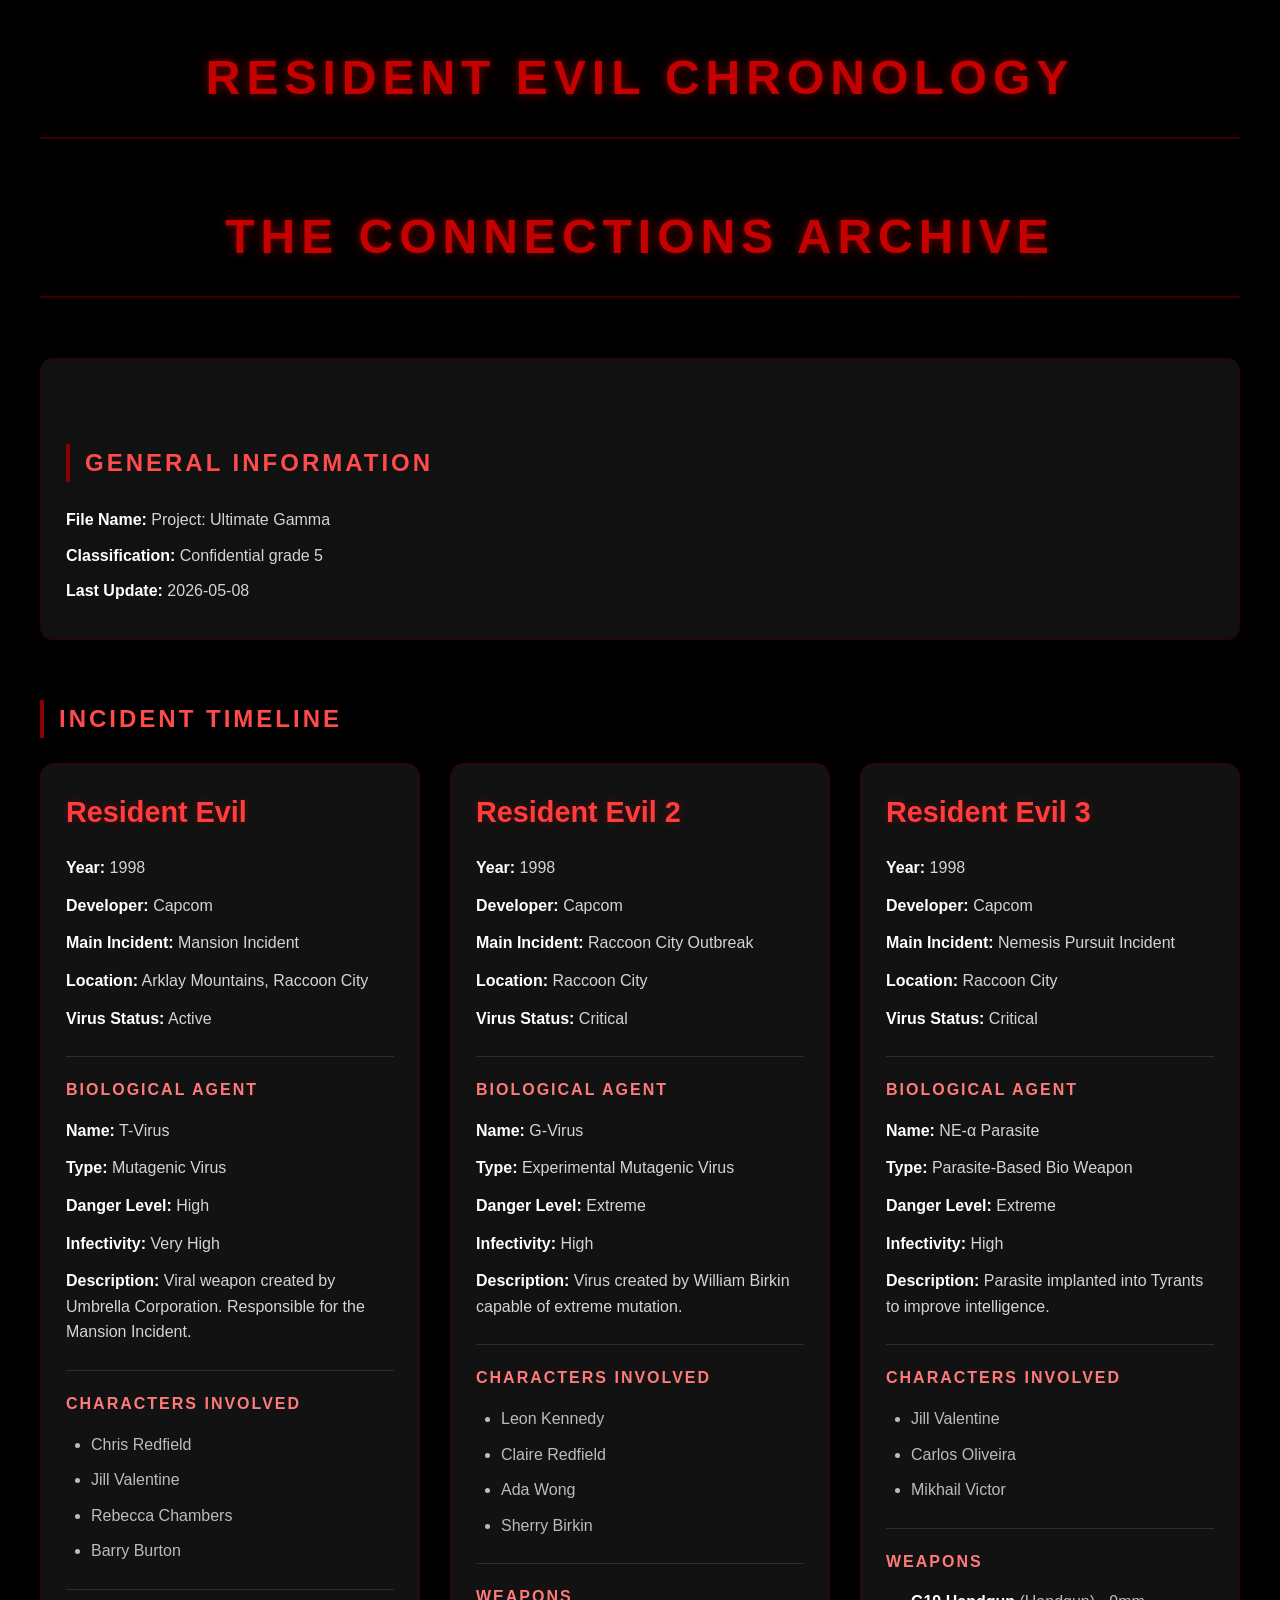
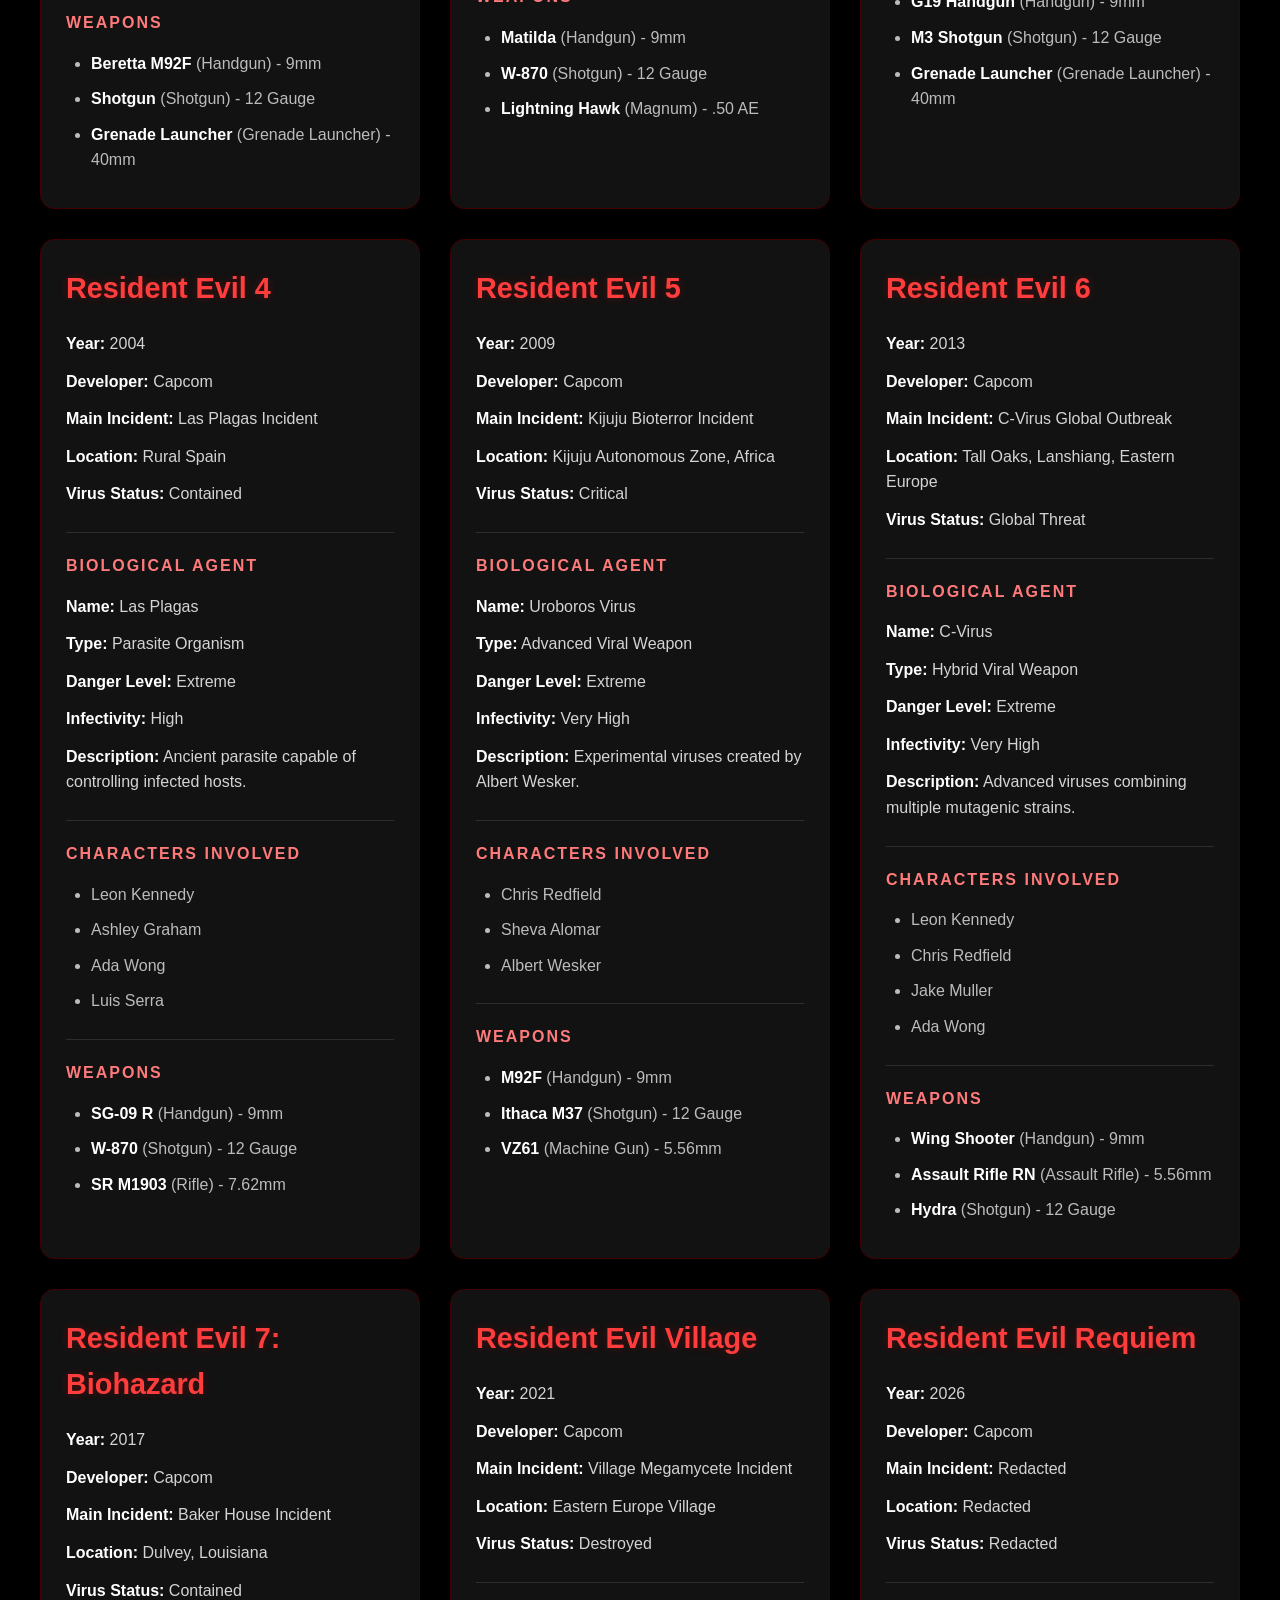
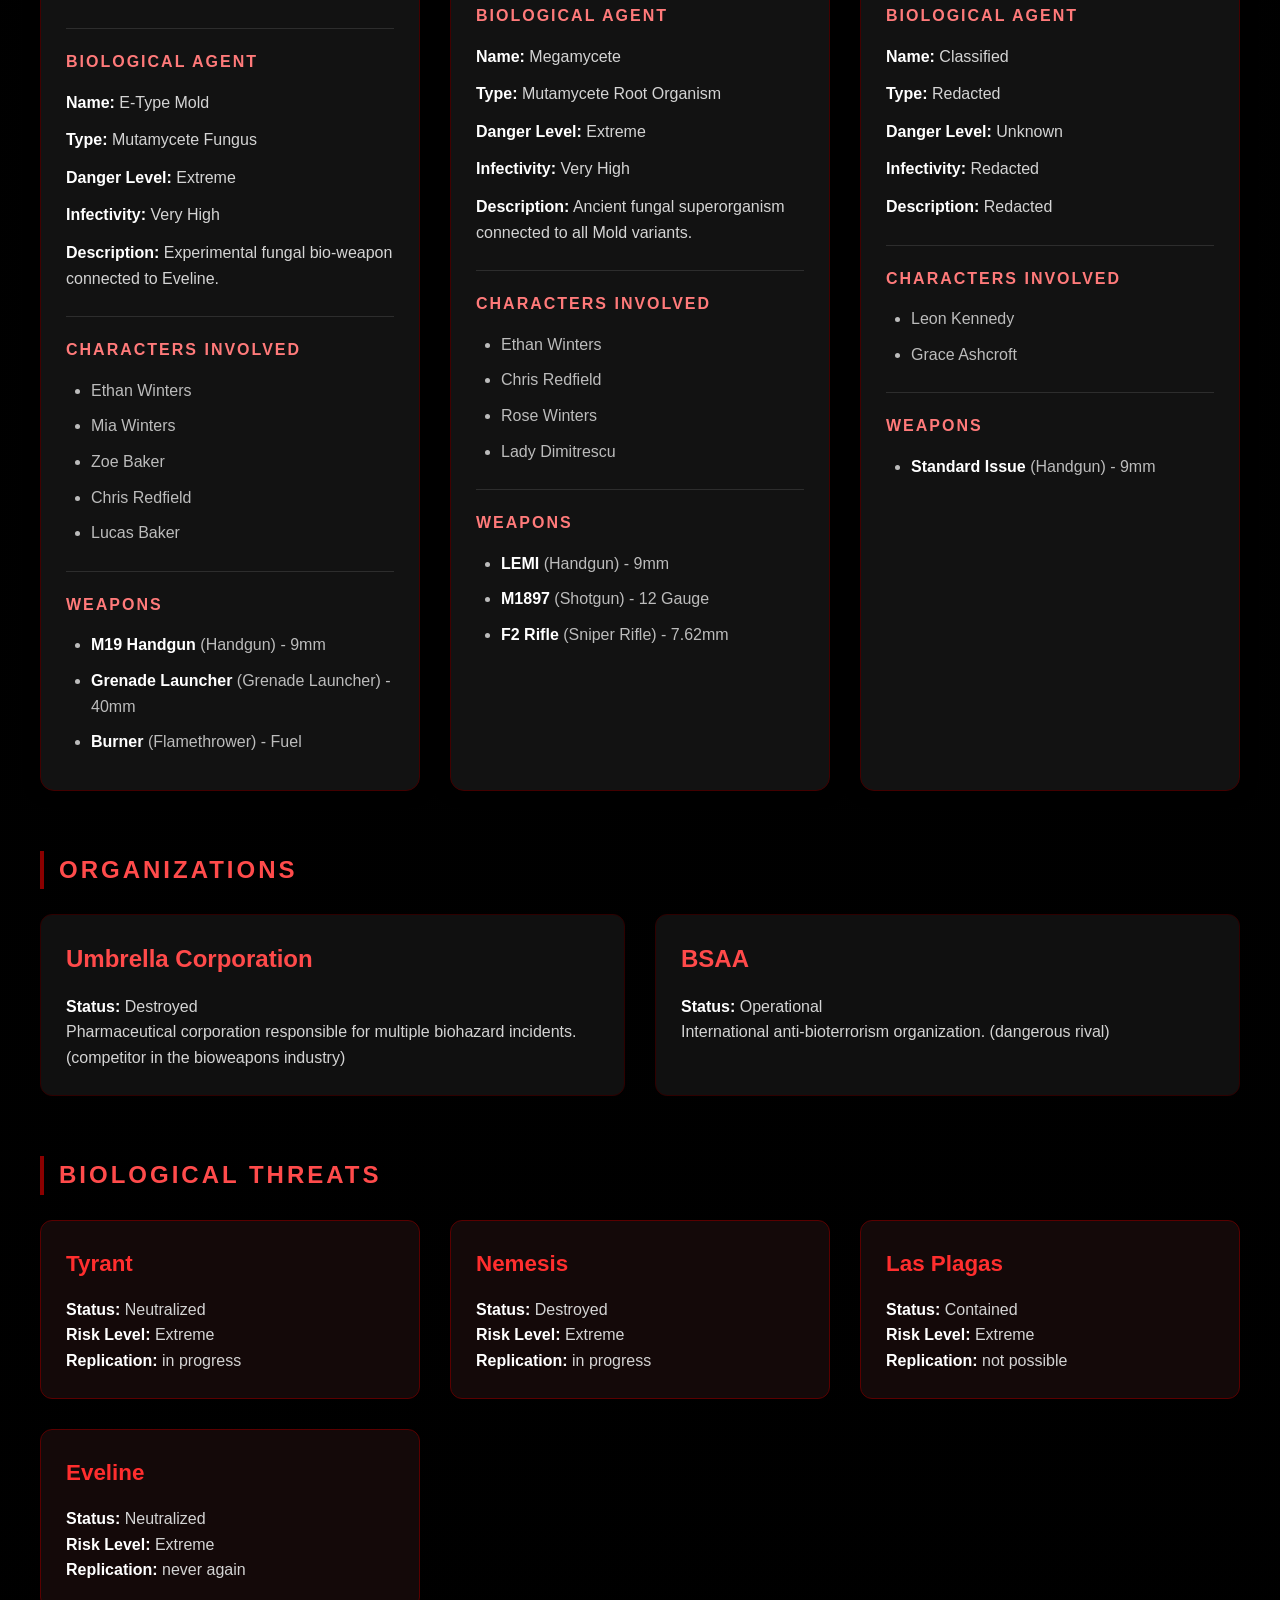
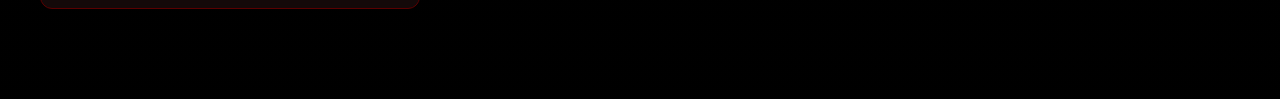
<file: js/index.html>
<!DOCTYPE html>
<html lang="en">

<head>
    <meta charset="UTF-8">
    <meta name="viewport" content="width=device-width, initial-scale=1.0">
    <title>Resident Evil Timeline</title>
    <link rel="stylesheet" href="styles.css">
    <script src="app.js" defer></script>
</head>
<body>
    <h1>Resident Evil Chronology</h1>
    <div id="games-container"></div>
</body>
</html>
</file>
<file: js/styles.css>
* {
    margin: 0;
    padding: 0;
    box-sizing: border-box;
}





body {
    background: #070707;

    color: #d4d4d4;

    font-family: Arial, Helvetica, sans-serif;

    padding: 40px;

    line-height: 1.6;

    background-image:
        linear-gradient(rgba(0, 0, 0, 0.94),
            rgba(0, 0, 0, 0.97));

    overflow-x: hidden;
}





h1 {
    text-align: center;

    color: #c40000;

    font-size: 3rem;

    letter-spacing: 6px;

    text-transform: uppercase;

    margin-bottom: 60px;

    text-shadow:
        0 0 10px rgba(255, 0, 0, 0.4),
        0 0 25px rgba(255, 0, 0, 0.15);

    border-bottom: 2px solid #3b0000;

    padding-bottom: 20px;
}





.section-title,
.info-section h2 {
    color: #ff4b4b;

    margin-top: 60px;
    margin-bottom: 25px;

    text-transform: uppercase;

    letter-spacing: 3px;

    border-left: 4px solid #8b0000;

    padding-left: 15px;
}





.info-section {
    background: #111;

    border: 1px solid #320000;

    border-radius: 12px;

    padding: 25px;

    margin-bottom: 40px;

    box-shadow:
        0 0 20px rgba(0, 0, 0, 0.5);
}

.info-section p {
    margin-bottom: 10px;
}





.games-grid,
.organizations-grid,
.threats-grid {
    display: grid;

    grid-template-columns:
        repeat(auto-fit, minmax(350px, 1fr));

    gap: 30px;

    margin-bottom: 50px;
}





.game {
    background: #121212;

    border: 1px solid #420000;

    border-radius: 14px;

    overflow: hidden;

    transition:
        transform 0.3s ease,
        box-shadow 0.3s ease;

    box-shadow:
        0 0 15px rgba(0, 0, 0, 0.6);
}

.game:hover {
    transform: translateY(-6px);

    box-shadow:
        0 0 25px rgba(255, 0, 0, 0.18),
        0 0 50px rgba(255, 0, 0, 0.08);
}





.game-content {
    padding: 25px;
}

.game h2 {
    color: #ff3d3d;

    margin-bottom: 20px;

    font-size: 1.8rem;

    text-shadow:
        0 0 8px rgba(255, 0, 0, 0.25);
}

.game p {
    margin-bottom: 12px;
}





.sub-section {
    margin-top: 25px;

    padding-top: 20px;

    border-top: 1px solid #2d2d2d;
}

.sub-section h3 {
    color: #ff7a7a;

    margin-bottom: 15px;

    text-transform: uppercase;

    letter-spacing: 2px;

    font-size: 1rem;
}





ul {
    padding-left: 25px;
}

li {
    margin-bottom: 10px;

    color: #bcbcbc;
}





.organization-card {
    background: #101010;

    border: 1px solid #2e0000;

    border-radius: 12px;

    padding: 25px;

    transition:
        transform 0.3s ease,
        box-shadow 0.3s ease;
}

.organization-card:hover {
    transform: translateY(-4px);

    box-shadow:
        0 0 20px rgba(255, 0, 0, 0.12);
}

.organization-card h3 {
    color: #ff4a4a;

    margin-bottom: 15px;

    font-size: 1.5rem;
}





.threat-card {
    background: #140909;

    border: 1px solid #5a0000;

    border-radius: 12px;

    padding: 25px;

    transition:
        transform 0.3s ease,
        box-shadow 0.3s ease;
}

.threat-card:hover {
    transform: translateY(-4px);

    box-shadow:
        0 0 25px rgba(255, 0, 0, 0.18);
}

.threat-card h3 {
    color: #ff2e2e;

    margin-bottom: 15px;

    font-size: 1.4rem;
}





b {
    color: #ffffff;
}





::-webkit-scrollbar {
    width: 10px;
}

::-webkit-scrollbar-track {
    background: #111;
}

::-webkit-scrollbar-thumb {
    background: #5c0000;
}

::-webkit-scrollbar-thumb:hover {
    background: #930000;
}





@media(max-width:768px) {

    body {
        padding: 20px;
    }

    h1 {
        font-size: 2rem;
    }

    .games-grid,
    .organizations-grid,
    .threats-grid {
        grid-template-columns: 1fr;
    }

}
</file>
